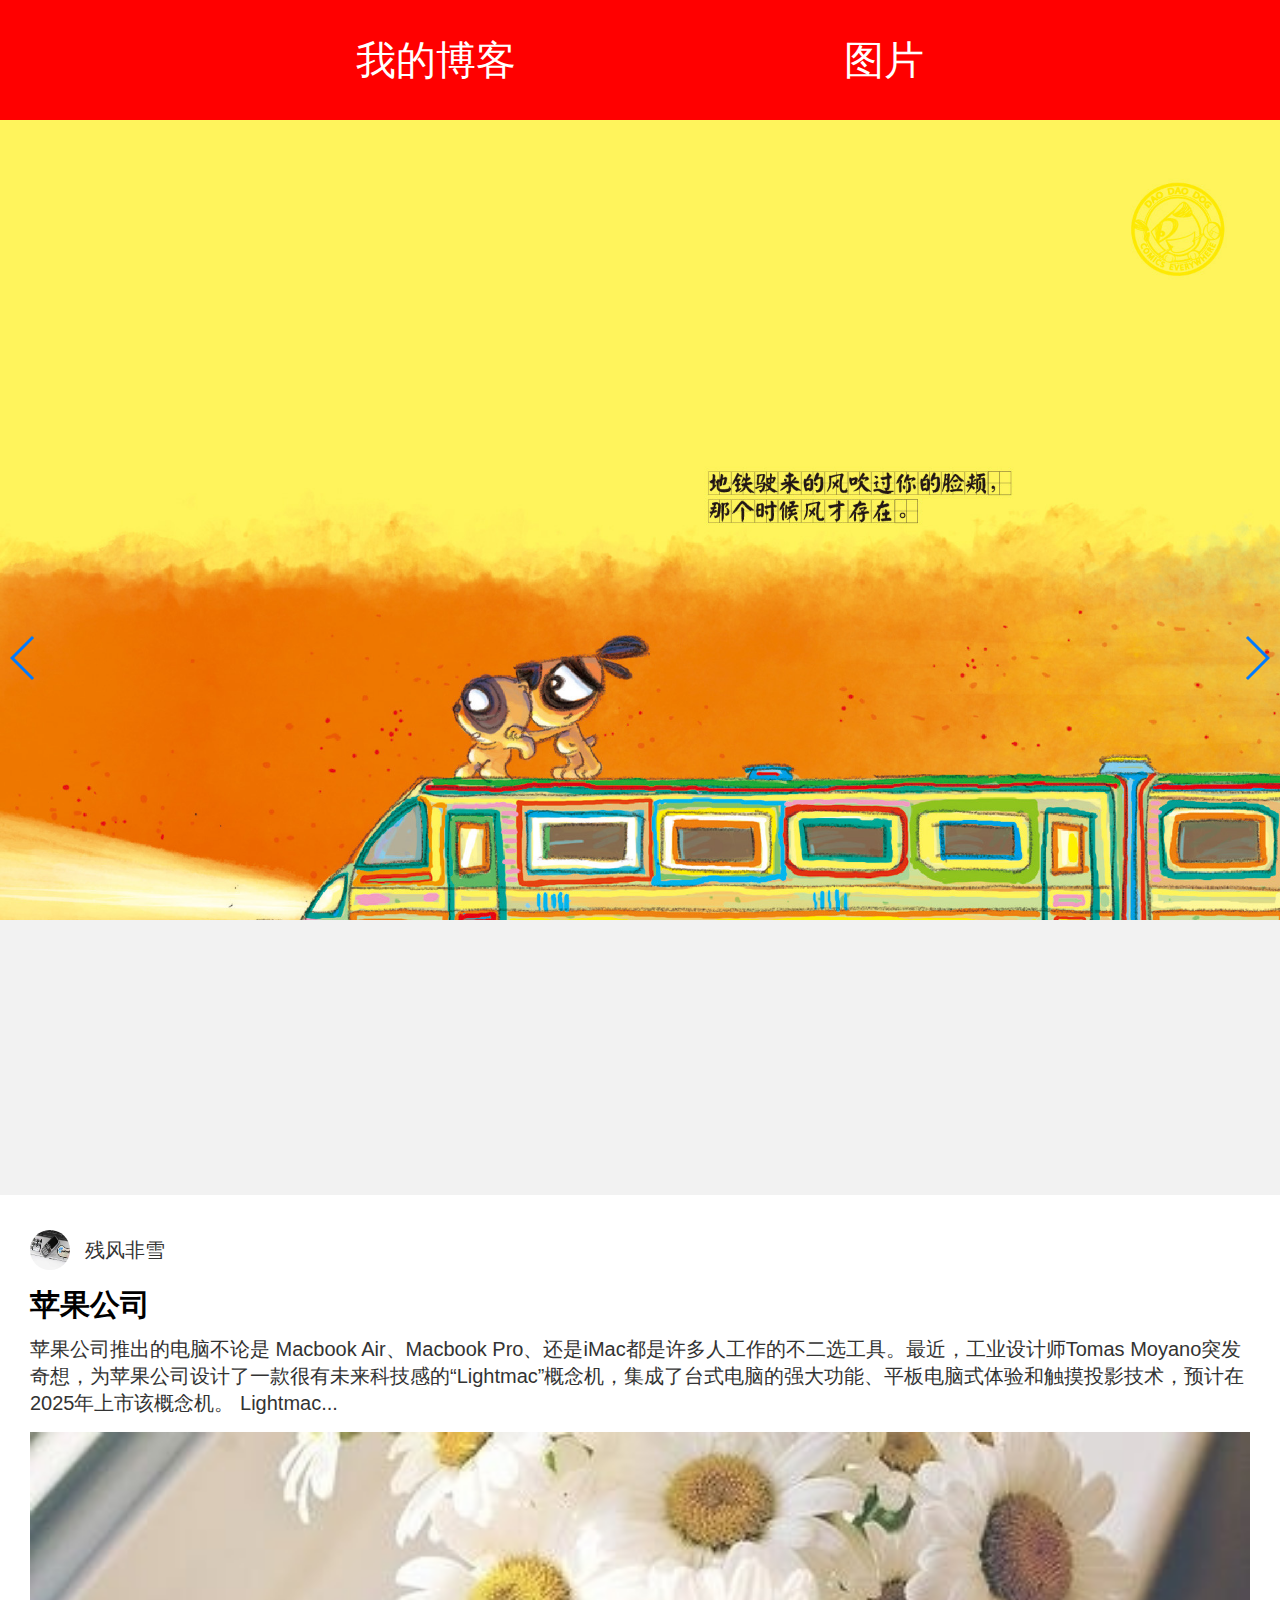
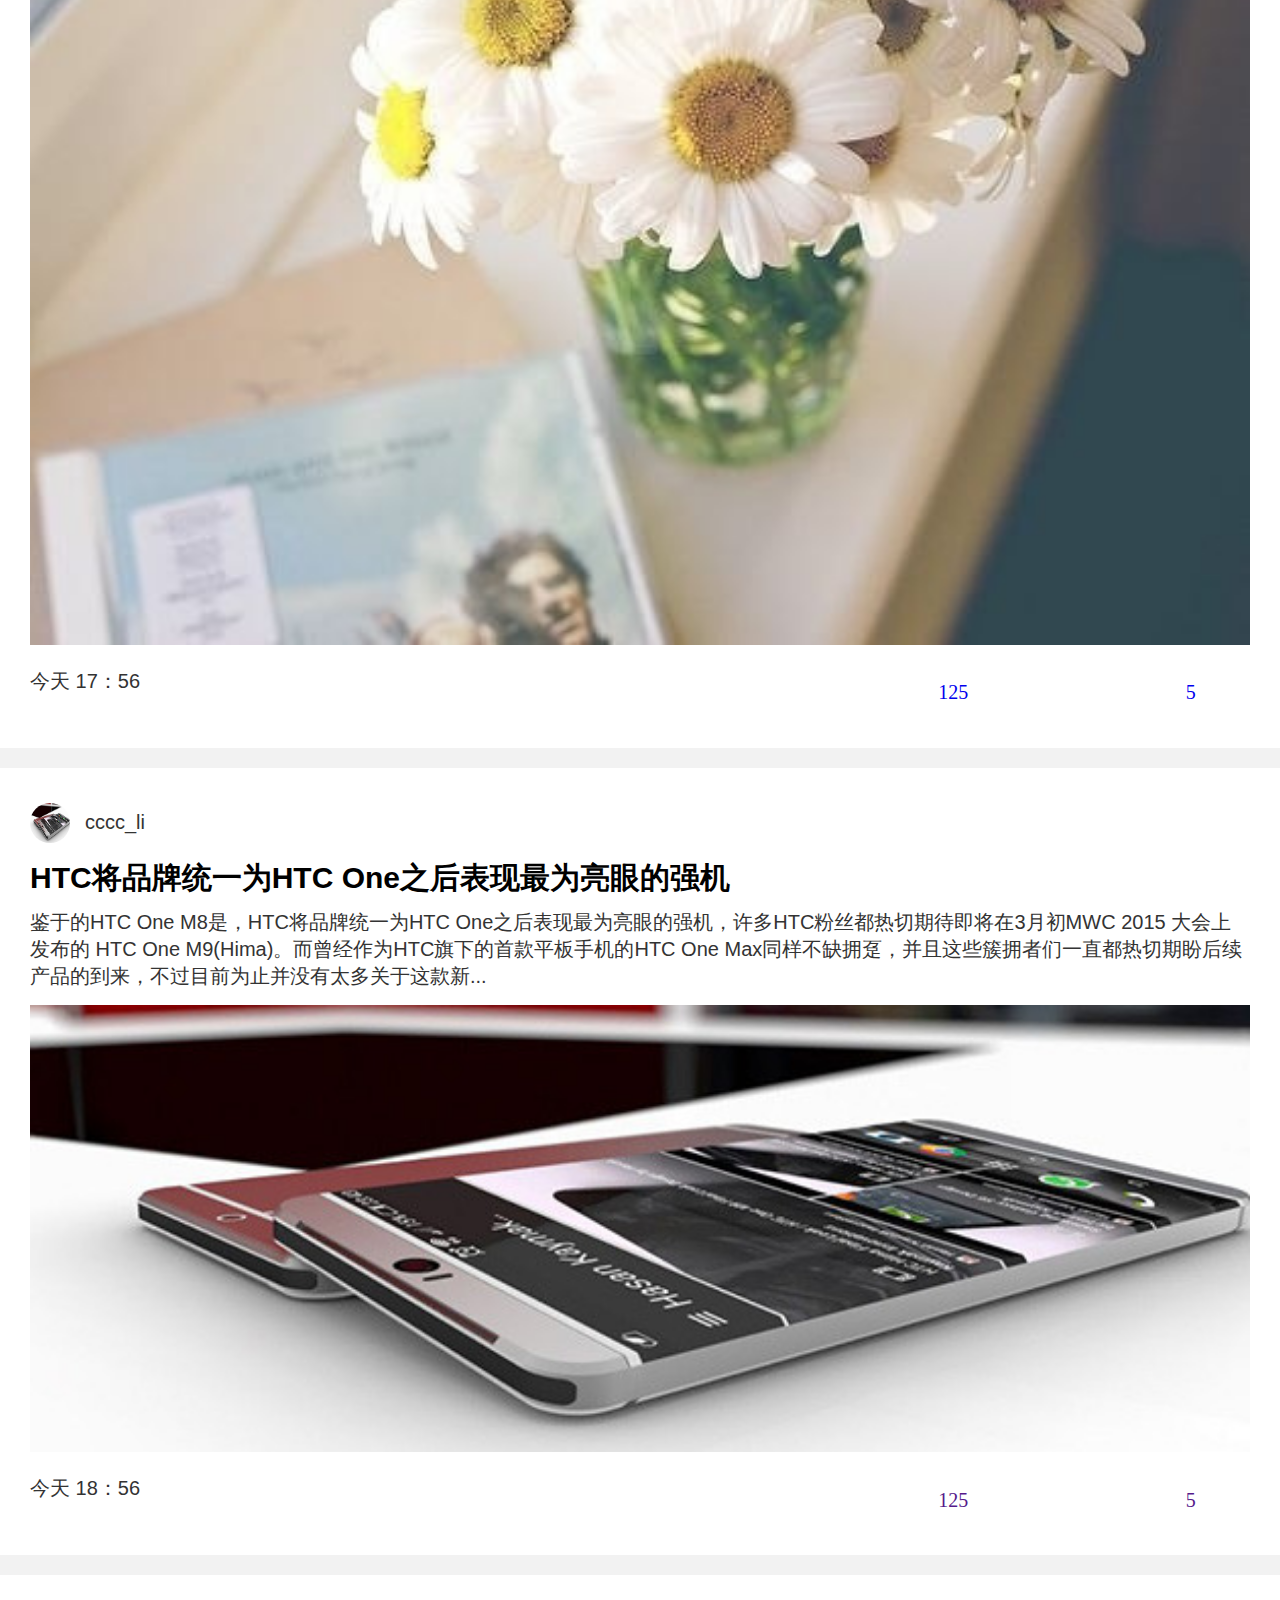
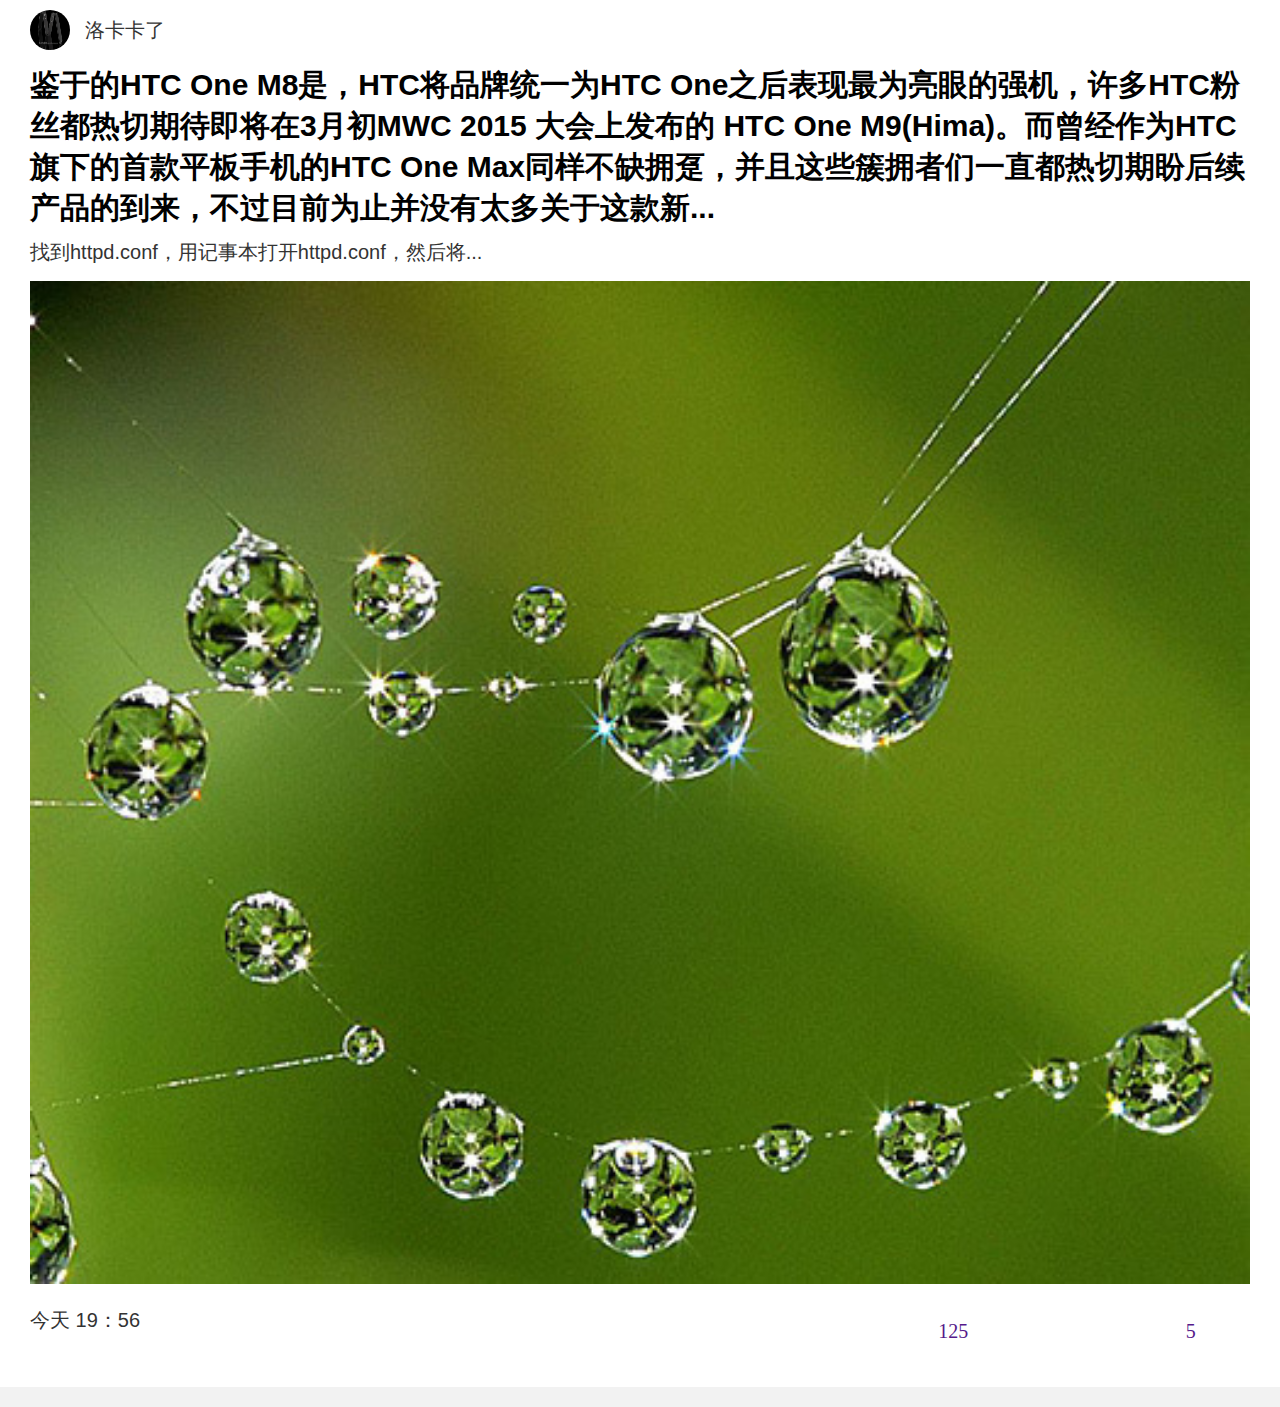
<file: boke/index.html>
<!doctype html>
<html lang="en">
<head>
    <meta charset="UTF-8">
    <meta name="viewport"
          content="width=device-width, user-scalable=no, initial-scale=1.0, maximum-scale=1.0, minimum-scale=1.0">
    <meta http-equiv="X-UA-Compatible" content="ie=edge">
    <title>Document</title>
    <link rel="stylesheet" href="css/swiper.css">
    <link rel="stylesheet" href="css/index.css">
    <!-- <link rel="stylesheet" href="iconfont/iconfont.css"> -->
    <script src="js/rem.js"></script>
    <script src="js/jquery-3.2.1.js"></script>
    <script src="js/swiper.min.js"></script>
    <script src="js/index.js"></script>
</head>
<body>
  <div class="head">
      <div class="head-content">
          <div class="myblog">我的博客</div>
          <div class="image">图片</div>
      </div>
  </div>
<section class="section1">
    <div class="swiper-container">
        <div class="swiper-wrapper">
            <div class="swiper-slide"><img src="img/banner2/1.jpg" alt=""></div>
            <div class="swiper-slide"><img src="img/banner2/2.jpg" alt=""></div>
            <div class="swiper-slide"><img src="img/banner2/3.jpg" alt=""></div>
            <div class="swiper-slide"><img src="img/banner2/4.jpg" alt=""></div>

        </div>
        <!-- Add Pagination -->
        <div class="swiper-pagination"></div>
        <!-- Add Arrows -->
        <div class="swiper-button-next"></div>
        <div class="swiper-button-prev"></div>
    </div>
    <a href="detail1.html">
        <div class="content-box">
            <div class="content-h">
                <img src="img/1.jpg" alt="">
                <span class="name">残风非雪</span>
            </div>
            <h2>苹果公司</h2>
            <div class="content-co">苹果公司推出的电脑不论是 Macbook Air、Macbook Pro、还是iMac都是许多人工作的不二选工具。最近，工业设计师Tomas Moyano突发奇想，为苹果公司设计了一款很有未来科技感的“Lightmac”概念机，集成了台式电脑的强大功能、平板电脑式体验和触摸投影技术，预计在2025年上市该概念机。 Lightmac...</div>
            <div class="content-img"><img src="img/content/1.jpg" alt=""></div>
            <div class="content-foot">
                <span class="left">今天 17：56</span>
                <span class="right"><i class="icon-yuedujilu iconfont">125</i><i class="icon-huifu iconfont"></i><i class="icon-dianzan iconfont">5</i></span>
            </div>
        </div>
    </a>
    <a href="">
        <div class="content-box">
            <div class="content-h">
                <img src="img/2.jpg" alt="">
                <span class="name">cccc_li</span>
            </div>
            <h2>HTC将品牌统一为HTC One之后表现最为亮眼的强机</h2>
            <div class="content-co"> 鉴于的HTC One M8是，HTC将品牌统一为HTC One之后表现最为亮眼的强机，许多HTC粉丝都热切期待即将在3月初MWC 2015 大会上发布的 HTC One M9(Hima)。而曾经作为HTC旗下的首款平板手机的HTC One Max同样不缺拥趸，并且这些簇拥者们一直都热切期盼后续产品的到来，不过目前为止并没有太多关于这款新...</div>
            <div class="content-img"><img src="img/content/2.jpg" alt=""></div>
            <div class="content-foot">
                <span class="left">今天 18：56</span>
                <span class="right"><i class="icon-yuedujilu iconfont">125</i><i class="icon-huifu iconfont"></i><i class="icon-dianzan iconfont">5</i></span>
            </div>
        </div>
    </a>
    <a href="">
        <div class="content-box">
            <div class="content-h">
                <img src="img/3.jpg" alt="">
                <span class="name">洛卡卡了</span>
            </div>
            <h2>鉴于的HTC One M8是，HTC将品牌统一为HTC One之后表现最为亮眼的强机，许多HTC粉丝都热切期待即将在3月初MWC 2015 大会上发布的 HTC One M9(Hima)。而曾经作为HTC旗下的首款平板手机的HTC One Max同样不缺拥趸，并且这些簇拥者们一直都热切期盼后续产品的到来，不过目前为止并没有太多关于这款新...</h2>
            <div class="content-co">找到httpd.conf，用记事本打开httpd.conf，然后将...</div>
            <div class="content-img"><img src="img/content/3.jpg" alt=""></div>
            <div class="content-foot">
                <span class="left">今天 19：56</span>
                <span class="right"><i class="icon-yuedujilu iconfont">125</i><i class="icon-huifu iconfont"></i><i class="icon-dianzan iconfont">5</i></span>
            </div>
        </div>
    </a>
</section>
<section class="section2" style="display: none">
    <a href="detail2.html"><div class="content">
       <img src="img/banner/1.jpg" alt="">
       <p>地铁驶来的风吹过你的脸颊，那个时候风才存在</p>
   </div></a>
    <a href="detail2.html"><div class="content">
        <img src="img/banner/2.jpg" alt="">
        <p>我爱的你不够，你分钟只爱了你60秒</p>
    </div></a>
    <a href="detail2.html"><div class="content">
        <img src="img/banner/3.jpg" alt="">
        <p>地铁驶来的风吹过你的脸颊，那个时候风才存在</p>
    </div></a>
    <a href="detail2.html"><div class="content">
        <img src="img/banner/4.jpg" alt="">
        <p>地铁驶来的风吹过你的脸颊，那个时候风才存在</p>
    </div></a>
    <a href=""><div class="content">
        <img src="img/banner/5.jpg" alt="">
        <p>地铁驶来的风吹过你的脸颊，那个时候风才存在</p>
    </div></a>
</section>
</body>
</html>
</file>
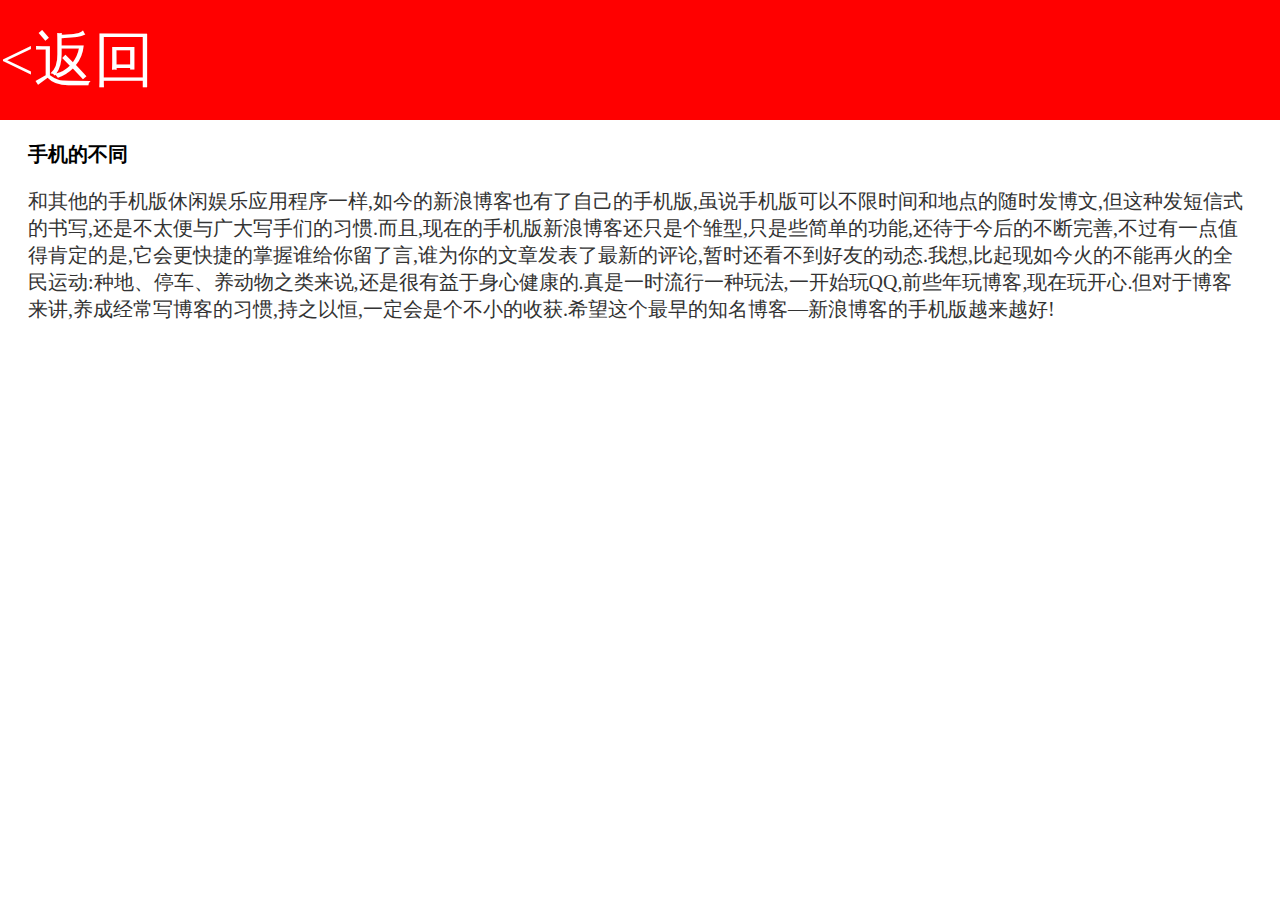
<file: boke/detail1.html>
<!DOCTYPE html>
<html lang="en">
<head>
    <meta charset="UTF-8">
    <title>Title</title>
    <script src="js/rem.js"></script>
</head>
<body>
<style>
    section{
        padding: 0.2rem;
        box-sizing: border-box;
        padding-top: 1.2rem;
    }
    .head{
        position: fixed;
        top: 0;
        left: 0;
        height: 1.2rem;
        width: 100%;
        background: red;
        display: flex;
        justify-content: left;
        align-items: center;
    }
    .head a{
        font-size: 0.6rem;
        color: white;
        text-decoration: none;
    }
    h1{
        font-size: 0.2rem;
        color: #000;
        margin-bottom: 0.1rem;
    }
    .content{
        font-size: 0.2rem;
        color: #333;
    }
</style>
<div class="head">
    <a href="index.html">&lt返回</a>
</div>
<section>

    <h1>手机的不同</h1>
    <p class="content">
        和其他的手机版休闲娱乐应用程序一样,如今的新浪博客也有了自己的手机版,虽说手机版可以不限时间和地点的随时发博文,但这种发短信式的书写,还是不太便与广大写手们的习惯.而且,现在的手机版新浪博客还只是个雏型,只是些简单的功能,还待于今后的不断完善,不过有一点值得肯定的是,它会更快捷的掌握谁给你留了言,谁为你的文章发表了最新的评论,暂时还看不到好友的动态.我想,比起现如今火的不能再火的全民运动:种地、停车、养动物之类来说,还是很有益于身心健康的.真是一时流行一种玩法,一开始玩QQ,前些年玩博客,现在玩开心.但对于博客来讲,养成经常写博客的习惯,持之以恒,一定会是个不小的收获.希望这个最早的知名博客―新浪博客的手机版越来越好!
    </p>
</section>
</body>
</html>
</file>
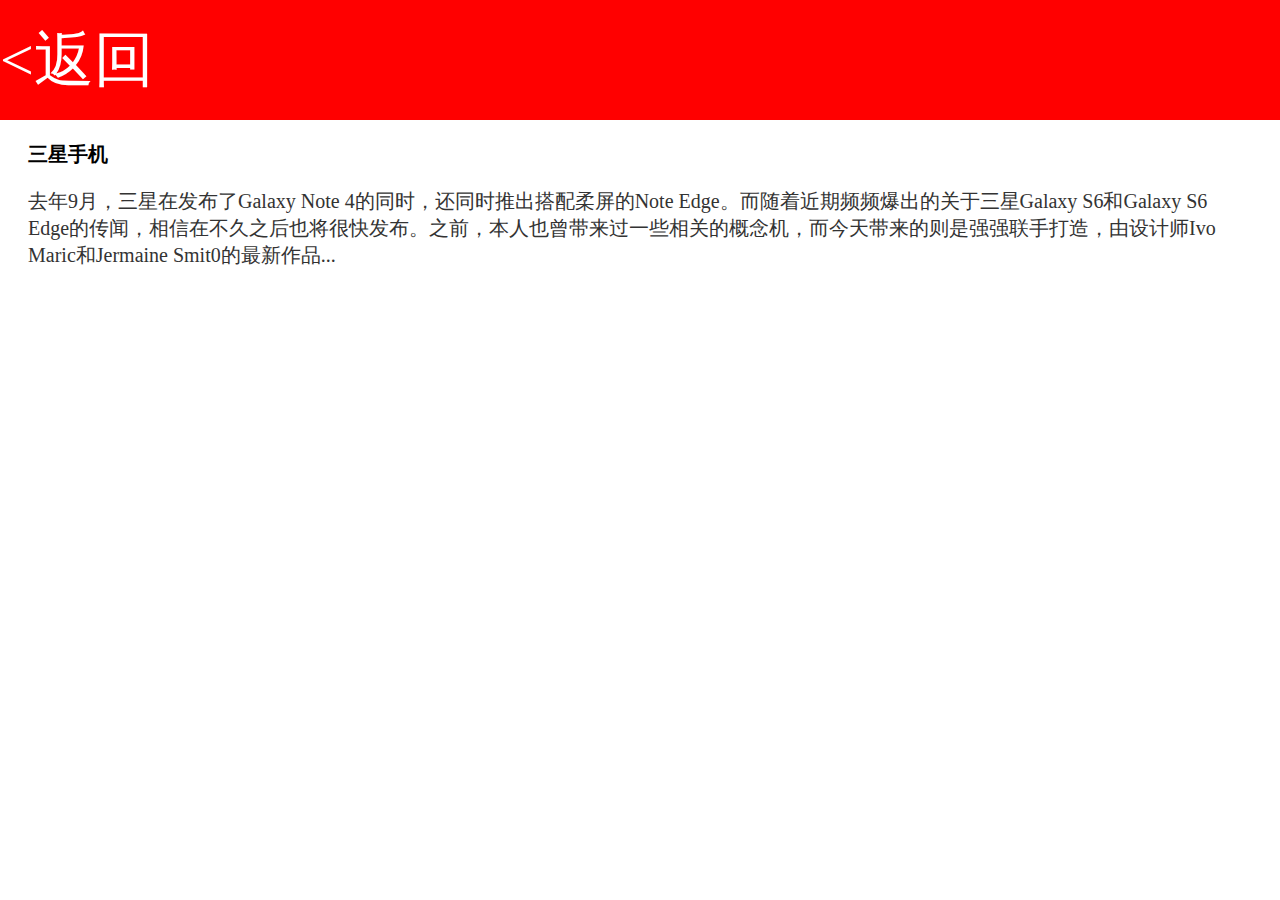
<file: boke/detail2.html>
<!DOCTYPE html>
<html lang="en">
<head>
    <meta charset="UTF-8">
    <title>Title</title>
    <script src="js/rem.js"></script>
</head>
<body>
<style>
    section{
        padding: 0.2rem;
        box-sizing: border-box;
        padding-top: 1.2rem;
    }
    .head{
        position: fixed;
        top: 0;
        left: 0;
        height: 1.2rem;
        width: 100%;
        background: red;
        display: flex;
        justify-content: left;
        align-items: center;
    }
    .head a{
        font-size: 0.6rem;
        color: white;
        text-decoration: none;
    }
    h1{
        font-size: 0.2rem;
        color: #000;
        margin-bottom: 0.1rem;
    }
    .content{
        font-size: 0.2rem;
        color: #333;
    }
</style>
<div class="head">
    <a href="index.html">&lt返回</a>
</div>
<section>

    <h1>三星手机</h1>
    <p class="content">
        去年9月，三星在发布了Galaxy Note 4的同时，还同时推出搭配柔屏的Note Edge。而随着近期频频爆出的关于三星Galaxy S6和Galaxy S6 Edge的传闻，相信在不久之后也将很快发布。之前，本人也曾带来过一些相关的概念机，而今天带来的则是强强联手打造，由设计师Ivo Maric和Jermaine Smit0的最新作品...
    </p>
</section>
</body>
</html>
</file>
<file: boke/css/index.css>
*{
	margin: 0;
	padding: 0;
	list-style: none;
	font-family: "微软雅黑","宋体",sans-serif;
}
a{
	text-decoration: none;
}
body{
	background: #ffffff;
}

/* 兼容ie6 */
img{
	border: 0;
}
html, body {
  position: relative;
}

body {
  background: #f2f2f2;
}

.head {
  position: fixed;
  top: 0;
  left: 0;
  height: 1.2rem;
  width: 100%;
  background: red;
}

.head-content {
  height: 100%;
  width: 70%;
  margin: 0 auto;
  display: flex;
  justify-content: space-around;
  align-items: center;
}

.myblog, .image {
  font-size: 0.4rem;
  color: white;
  height: 100%;
  line-height: 1.2rem;
}

.section1 {
  padding-top: 1.2rem;
}

.content-box {
  width: 100%;
  box-sizing: border-box;
  padding: 0.3rem;
  background: white;
  margin-bottom: 0.2rem;
}

.content-box .content-h {
  width: 100%;
  height: 0.5rem;
  display: flex;
  justify-content: left;
  align-items: center;
  margin-bottom: 0.1rem;
}

.content-h img {
  width: 0.4rem;
  height: 0.4rem;
  border-radius: 50%;
  margin-right: 0.15rem;
}

.content-h .name {
  font-size: 0.2rem;
  color: #333;
}

.content-box h2 {
  font-size: 0.3rem;
  color: #000;
  margin-bottom: 0.1rem;
}

.content-box .content-co {
  font-size: 0.2rem;
  color: #333;
  margin-bottom: 0.15rem;
}

.content-box .content-img {
  width: 100%;
}

.content-box .content-img img {
  width: 100%;
}

.content-foot {
  width: 100%;
  height: 0.5rem;
  display: flex;
  justify-content: space-between;
}

.content-foot .left {
  font-size: 0.2rem !important;
  color: #333;
}

.content-foot .right {
  display: flex;
  width: 30%;
  align-items: center;
  justify-content: space-around;
}

.iconfont {
  float: left;
  font-family: 'iconfont';
  font-style: normal;
  font-size: 0.2rem !important;
}

.section2 {
  padding: 0.2rem;
  padding-top: 1.4rem;
  width: 100%;
  box-sizing: border-box;
}

.section2 .content {
  width: 100%;
  margin-bottom: 0.2rem;
}

.section2 .content img {
  width: 100%;
}

.section2 .content p {
  font-size: 0.2rem;
  color: #333;
  text-indent: 1.5em;
}

.swiper-container {
  width: 100%;
}

.swiper-slide {
  width: 100%;
}

.swiper-slide img {
  width: 100%;
}
</file>
